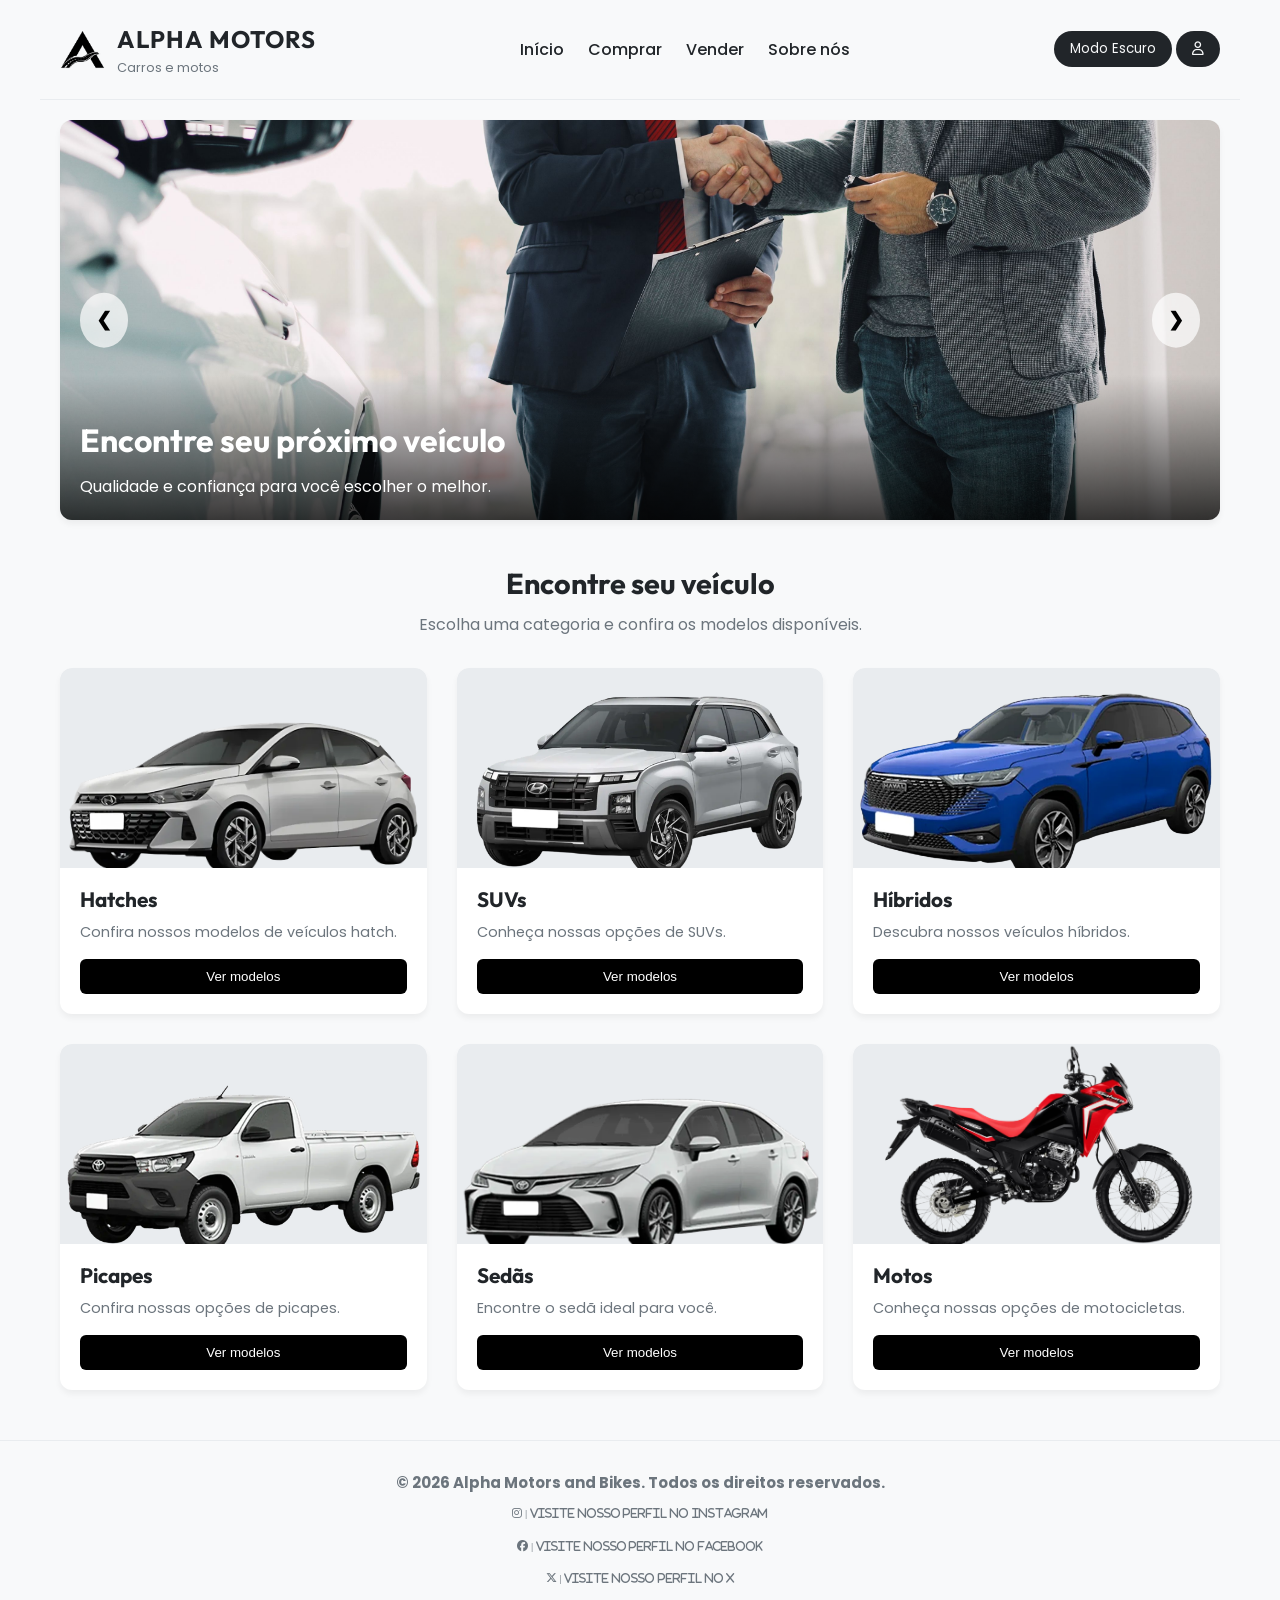
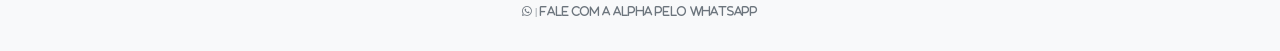
<file: index.html>
<!doctype html>
<html lang="pt-BR">
  <head>
    <meta charset="UTF-8" />
    <meta name="viewport" content="width=device-width, initial-scale=1.0" />

    <title>Alpha | Motors and Bikes</title>

    <link rel="icon" type="image/x-icon" href="assets/LOGO_AMB-04.png" />

    <link rel="preconnect" href="https://fonts.googleapis.com" />
    <link rel="preconnect" href="https://fonts.gstatic.com" crossorigin />
    <link
      href="https://fonts.googleapis.com/css2?family=Outfit:wght@400;500;700&family=Poppins:wght@400;500;600;700&display=swap"
      rel="stylesheet"
    />

    <link
      rel="stylesheet"
      href="https://cdnjs.cloudflare.com/ajax/libs/font-awesome/6.4.0/css/all.min.css"
    />

    <link rel="stylesheet" href="css/style.css" />
  </head>

  <body>
    <header>
      <div class="logo">
        <img
          src="assets/LOGO_AMB-01.png"
          alt="Logo Alpha Motors"
          class="logo-img"
        />

        <div class="logo-titulo">
          <h2>Alpha Motors</h2>
          <p>Carros e motos</p>
        </div>
      </div>

      <nav class="menu">
        <ul class="lista">
          <li><a href="index.html" class="secoes">Início</a></li>
          <li><a href="#comprar" class="secoes">Comprar</a></li>
          <li><a href="venda.html" class="secoes">Vender</a></li>
          <li><a href="#rodape" class="secoes">Sobre nós</a></li>
        </ul>
      </nav>

      <div class="btn-area">
        <button id="btn-dark">Modo Escuro</button>
        <a href="auth.html">
          <button>
            <i class="fa-regular fa-user"></i>
          </button>
        </a>
      </div>
    </header>

    <main>
      <section class="banners">
        <div class="slide">
          <img
            src="assets/compra.jpg"
            alt="Banner principal"
            class="banner-fotos"
          />

          <div class="conteudo">
            <h1 class="titulo-banner">Encontre seu próximo veículo</h1>
            <p>Qualidade e confiança para você escolher o melhor.</p>
          </div>
        </div>

        <div class="slide2">
          <img
            src="assets/venda.png"
            alt="Segundo banner"
            class="banner-fotos"
          />

          <div class="conteudo">
            <h1 class="titulo-banner">Seu próximo veículo está aqui</h1>
            <p>Confira nossas categorias e encontre seu modelo ideal.</p>
          </div>
        </div>

        <a class="anterior" onclick="mudarSlide(-1)">&#10094;</a>
        <a class="proximo" onclick="mudarSlide(1)">&#10095;</a>
      </section>

      <section id="comprar">
        <div class="carrosTitulos">
          <h2>Encontre seu veículo</h2>
          <p>Escolha uma categoria e confira os modelos disponíveis.</p>
        </div>

        <div class="carros">
          <div class="card">
            <img
              src="assets/carros/hb20.png"
              alt="Hatches"
              class="img-carros"
            />
            <h3>Hatches</h3>
            <p>Confira nossos modelos de veículos hatch.</p>
            <button><a href="hatches.html">Ver modelos</a></button>
          </div>

          <div class="card">
            <img src="assets/carros/creta.png" alt="SUVs" class="img-carros" />
            <h3>SUVs</h3>
            <p>Conheça nossas opções de SUVs.</p>
            <button><a href="suv.html">Ver modelos</a></button>
          </div>

          <div class="card">
            <img src="assets/carros/h6.png" alt="Híbridos" class="img-carros" />
            <h3>Híbridos</h3>
            <p>Descubra nossos veículos híbridos.</p>
            <button><a href="hib.html">Ver modelos</a></button>
          </div>

          <div class="card">
            <img
              src="assets/carros/hilux.png"
              alt="Picapes"
              class="img-carros"
            />
            <h3>Picapes</h3>
            <p>Confira nossas opções de picapes.</p>
            <button><a href="picap.html">Ver modelos</a></button>
          </div>

          <div class="card">
            <img
              src="assets/carros/corolla.png"
              alt="Sedãs"
              class="img-carros"
            />
            <h3>Sedãs</h3>
            <p>Encontre o sedã ideal para você.</p>
            <button><a href="seda.html">Ver modelos</a></button>
          </div>

          <div class="card">
            <img
              src="assets/moto/sahara300.png"
              alt="Motos"
              class="img-carros"
            />
            <h3>Motos</h3>
            <p>Conheça nossas opções de motocicletas.</p>
            <button><a href="motos.html">Ver modelos</a></button>
          </div>
        </div>
      </section>
    </main>

    <footer class="rodapé" id="rodape">
      <p class="title-rodape">
        &copy; 2026 Alpha Motors and Bikes. Todos os direitos reservados.
      </p>
      <div class="redes-sociais">
        <a href="https://www.instagram.com/alpha_motors_bikes/" target="_blank"
          ><i class="fa-brands fa-instagram links-rodape">
            | Visite nosso perfil no Instagram</i
          ></a
        >
        <a
          href="https://www.facebook.com/profile.php?id=100089168091187"
          target="_blank"
          ><i class="fa-brands fa-facebook links-rodape">
            | Visite nosso perfil no Facebook</i
          ></a
        >
        <a href="https://twitter.com/AlphaMotorsB" target="_blank"
          ><i class="fa-brands fa-x-twitter links-rodape">
            | Visite nosso perfil no X</i
          ></a
        >
        <a href="https://wa.me/551128833666" target="_blank"
          ><i class="fa-brands fa-whatsapp links-rodape">
            | Fale com a Alpha pelo WhatsApp</i
          ></a
        >
      </div>
    </footer>

    <script src="js/index.js"></script>
  </body>
</html>
</file>
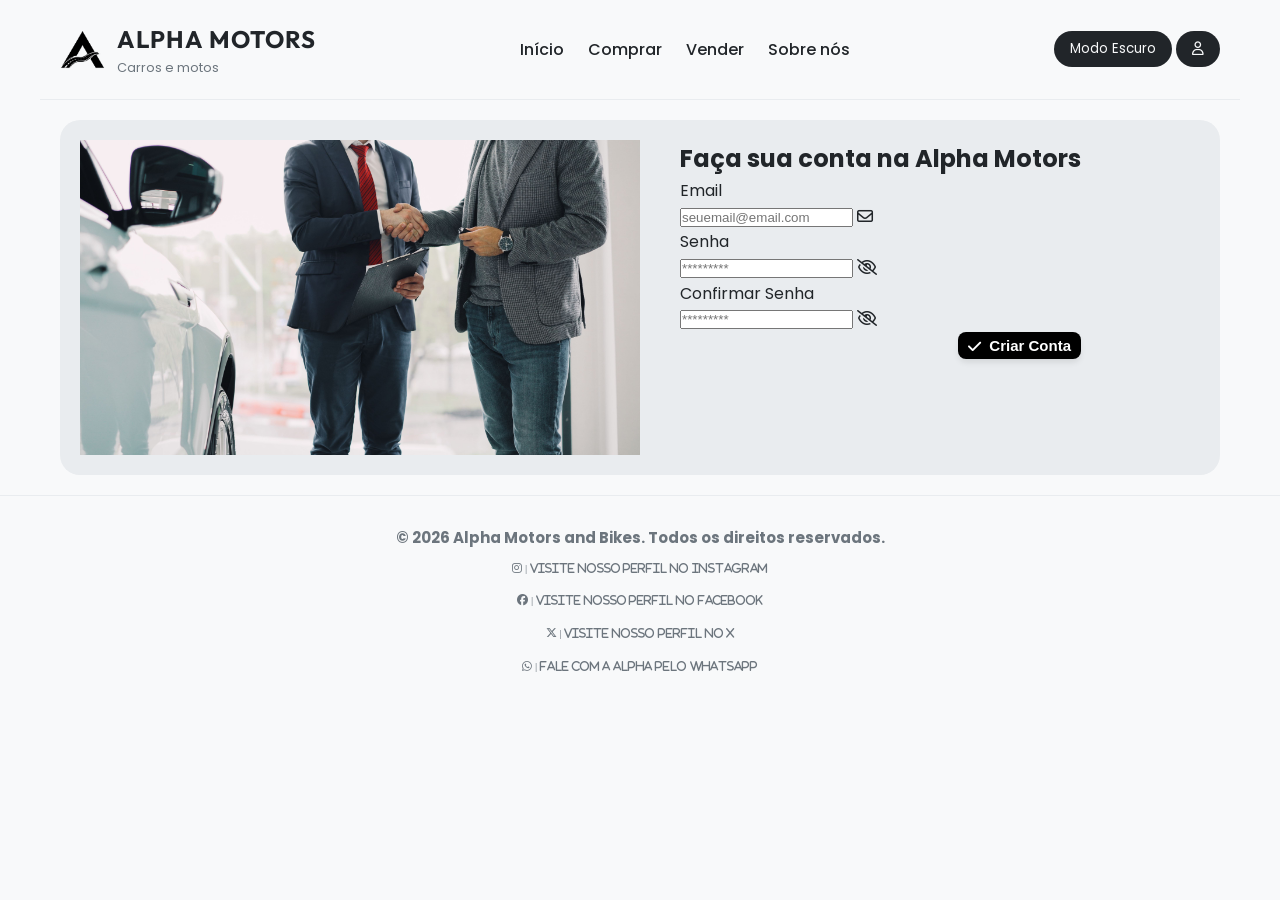
<file: auth.html>
<!doctype html>
<html lang="pt-BR">
  <head>
    <meta charset="UTF-8" />
    <meta name="viewport" content="width=device-width, initial-scale=1.0" />

    <title>Alpha | Motors and Bikes</title>

    <link rel="icon" type="image/x-icon" href="assets/LOGO_AMB-04.png" />

    <link rel="preconnect" href="https://fonts.googleapis.com" />
    <link rel="preconnect" href="https://fonts.gstatic.com" crossorigin />
    <link
      href="https://fonts.googleapis.com/css2?family=Outfit:wght@400;500;700&family=Poppins:wght@400;500;600;700&display=swap"
      rel="stylesheet"
    />

    <link
      rel="stylesheet"
      href="https://cdnjs.cloudflare.com/ajax/libs/font-awesome/6.4.0/css/all.min.css"
    />

    <link rel="stylesheet" href="css/style.css" />
  </head>
  <body>
    <header>
      <div class="logo">
        <img
          src="assets/LOGO_AMB-01.png"
          alt="Logo Alpha Motors"
          class="logo-img"
        />

        <div class="logo-titulo">
          <h2>Alpha Motors</h2>
          <p>Carros e motos</p>
        </div>
      </div>

      <nav class="menu">
        <ul class="lista">
          <li><a href="index.html" class="secoes">Início</a></li>
          <li><a href="#comprar" class="secoes">Comprar</a></li>
          <li><a href="venda.html" class="secoes">Vender</a></li>
          <li><a href="#rodape" class="secoes">Sobre nós</a></li>
        </ul>
      </nav>

      <div class="btn-area">
        <button id="btn-dark">Modo Escuro</button>
        <button><i class="fa-regular fa-user"></i></button>
      </div>
    </header>

    <main>
      <section>
        <div class="auth-section">
          <img
            src="assets/compra.jpg"
            alt="Imagem Ilustrativa"
            class="auth-foto"
          />
          <div class="input-section">
            <h2>Faça sua conta na Alpha Motors</h2>

            <div class="input-box">
              <label for="email" class="form-label">Email</label>
              <div class="input-field">
                <input
                  type="email"
                  name="email"
                  id="email"
                  class="form-input"
                  placeholder="seuemail@email.com"
                />
                <i class="fa-regular fa-envelope"></i>
              </div>
            </div>

            <div class="input-box">
              <label for="senha" class="form-label">Senha</label>
              <div class="input-field">
                <input
                  type="password"
                  name="senha"
                  id="senha"
                  class="form-input"
                  placeholder="*********"
                />
                <i class="fa-regular fa-eye-slash password-icon"></i>
              </div>
            </div>

            <div class="input-box">
              <label for="confirmar-senha" class="form-label"
                >Confirmar Senha</label
              >
              <div class="input-field">
                <input
                  type="password"
                  name="confirmar-senha"
                  id="confirmar-senha"
                  class="form-input"
                  placeholder="*********"
                />
                <i class="fa-regular fa-eye-slash password-icon"></i>
              </div>
            </div>

            <div class="btn-submit">
              <button type="button" class="btn-default">
                <i class="fa-solid fa-check"></i> Criar Conta
              </button>
            </div>
          </div>
        </div>
      </section>
    </main>

    <footer class="rodapé" id="rodape">
      <p class="title-rodape">
        &copy; 2026 Alpha Motors and Bikes. Todos os direitos reservados.
      </p>
      <div class="redes-sociais">
        <a href="https://www.instagram.com/alpha_motors_bikes/" target="_blank"
          ><i class="fa-brands fa-instagram links-rodape">
            | Visite nosso perfil no Instagram</i
          ></a
        >
        <a
          href="https://www.facebook.com/profile.php?id=100089168091187"
          target="_blank"
          ><i class="fa-brands fa-facebook links-rodape">
            | Visite nosso perfil no Facebook</i
          ></a
        >
        <a href="https://twitter.com/AlphaMotorsB" target="_blank"
          ><i class="fa-brands fa-x-twitter links-rodape">
            | Visite nosso perfil no X</i
          ></a
        >
        <a href="https://wa.me/551128833666" target="_blank"
          ><i class="fa-brands fa-whatsapp links-rodape">
            | Fale com a Alpha pelo WhatsApp</i
          ></a
        >
      </div>
    </footer>

    <script src="js/auth.js"></script>
  </body>
</html>
</file>
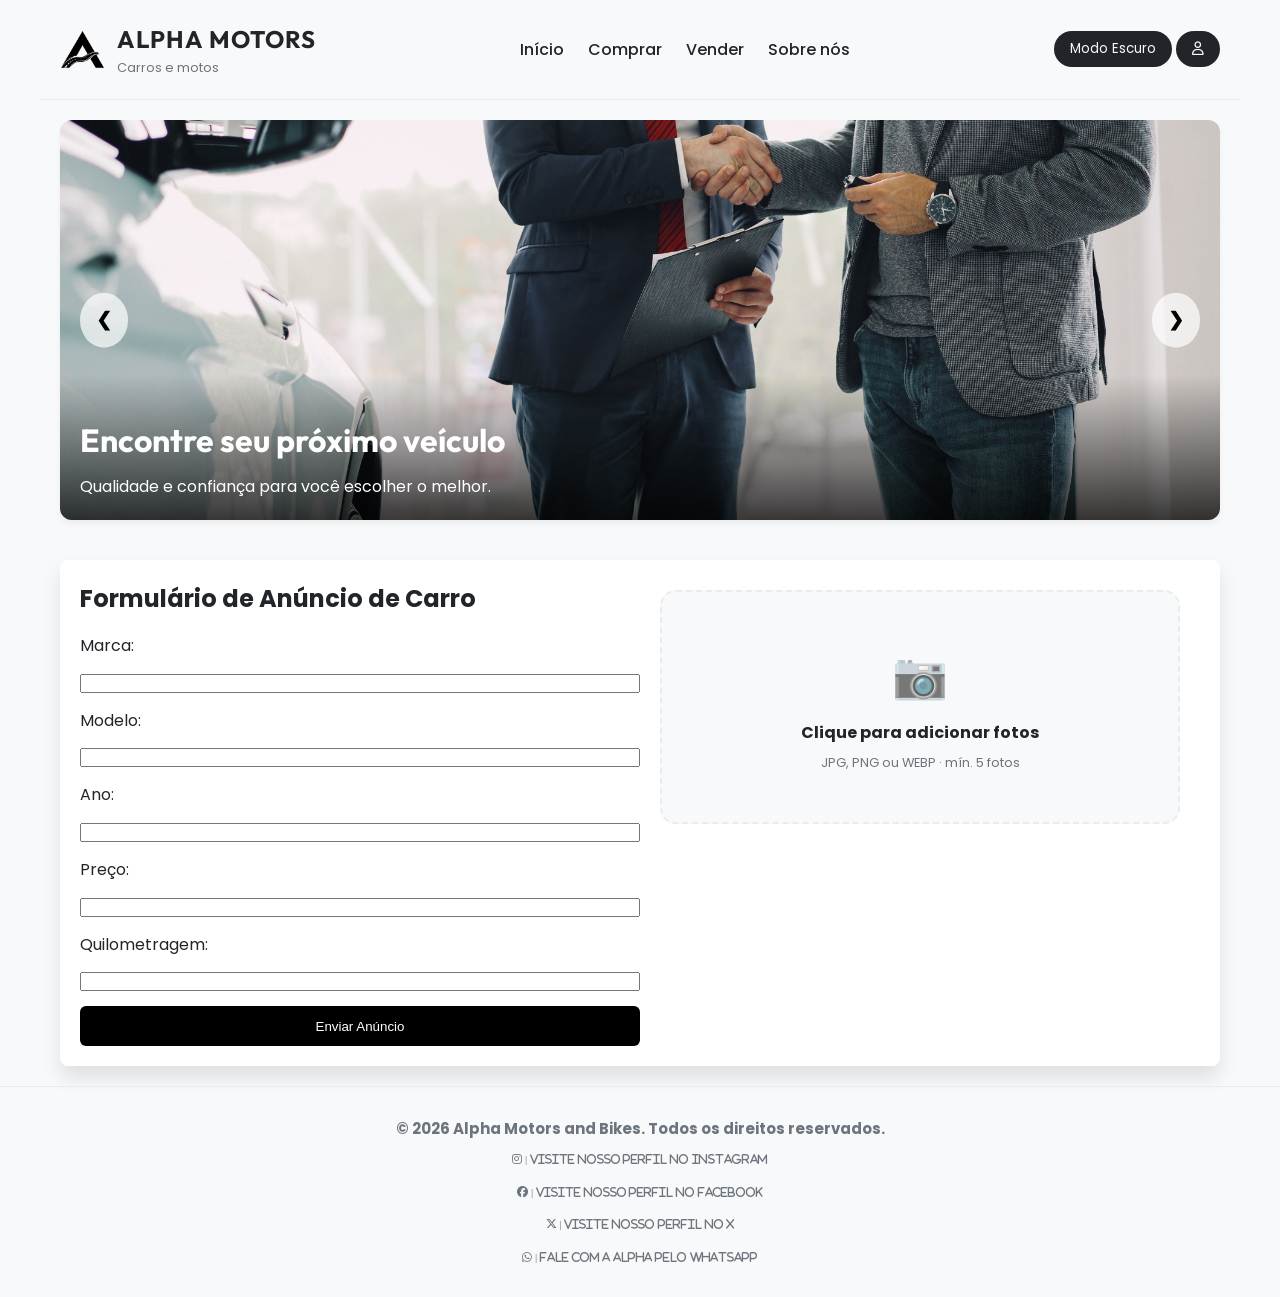
<file: formcarro.html>
<!doctype html>
<html lang="pt-BR">
  <head>
    <meta charset="UTF-8" />
    <meta name="viewport" content="width=device-width, initial-scale=1.0" />

    <title>Alpha | Motors and Bikes</title>

    <link rel="icon" type="image/x-icon" href="assets/LOGO_AMB-04.png" />

    <link rel="preconnect" href="https://fonts.googleapis.com" />
    <link rel="preconnect" href="https://fonts.gstatic.com" crossorigin />
    <link
      href="https://fonts.googleapis.com/css2?family=Outfit:wght@400;500;700&family=Poppins:wght@400;500;600;700&display=swap"
      rel="stylesheet"
    />

    <link
      rel="stylesheet"
      href="https://cdnjs.cloudflare.com/ajax/libs/font-awesome/6.4.0/css/all.min.css"
    />

    <link rel="stylesheet" href="css/forms.css" />
  </head>

  <body>
    <header>
      <div class="logo">
        <img
          src="assets/LOGO_AMB-01.png"
          alt="Logo Alpha Motors"
          class="logo-img"
        />

        <div class="logo-titulo">
          <h2>Alpha Motors</h2>
          <p>Carros e motos</p>
        </div>
      </div>

      <nav class="menu">
        <ul class="lista">
          <li><a href="index.html" class="secoes">Início</a></li>
          <li><a href="index.html" class="secoes">Comprar</a></li>
          <li><a href="venda.html" class="secoes">Vender</a></li>
          <li><a href="#rodape" class="secoes">Sobre nós</a></li>
        </ul>
      </nav>

      <div class="btn-area">
        <button id="btn-dark">Modo Escuro</button>
        <button><i class="fa-regular fa-user"></i></button>
      </div>
    </header>

    <main>
      <section class="banners">
        <div class="slide">
          <img
            src="assets/compra.jpg"
            alt="Banner principal"
            class="banner-fotos"
          />

          <div class="conteudo">
            <h1 class="titulo-banner">Encontre seu próximo veículo</h1>
            <p>Qualidade e confiança para você escolher o melhor.</p>
          </div>
        </div>

        <div class="slide2">
          <img
            src="assets/venda.png"
            alt="Segundo banner"
            class="banner-fotos"
          />

          <div class="conteudo">
            <h1 class="titulo-banner">Seu próximo veículo está aqui</h1>
            <p>Confira nossas categorias e encontre seu modelo ideal.</p>
          </div>
        </div>

        <a class="anterior" onclick="mudarSlide(-1)">&#10094;</a>
        <a class="proximo" onclick="mudarSlide(1)">&#10095;</a>
      </section>

      <div class="form-venda">
        <div class="form-veiculo">
          <form action="#" method="POST" class="formulario">
            <h2>Formulário de Anúncio de Carro</h2>
            <label for="marca">Marca:</label>
            <input type="text" id="marca" name="marca" required />

            <label for="modelo">Modelo:</label>
            <input type="text" id="modelo" name="modelo" required />

            <label for="ano">Ano:</label>
            <input type="number" id="ano" name="ano" required />

            <label for="preco">Preço:</label>
            <input type="number" id="preco" name="preco" required />

            <label for="quilometragem">Quilometragem:</label>
            <input
              type="number"
              id="quilometragem"
              name="quilometragem"
              required
            />

            <button type="submit" class="btn-comprar">Enviar Anúncio</button>
          </form>
        </div>

        <div class="upload-div">
          <div class="upload-area">
            <input type="file" id="fotos" accept="image/*" multiple hidden />
            <label for="fotos">
              <span class="icone">📷</span>
              <p><strong>Clique para adicionar fotos</strong></p>
              <p class="dica">JPG, PNG ou WEBP · mín. 5 fotos</p>
            </label>
          </div>

          <div class="preview-grid" id="preview"></div>
        </div>
      </div>
    </main>

    <footer class="rodapé" id="rodape">
      <p class="title-rodape">
        &copy; 2026 Alpha Motors and Bikes. Todos os direitos reservados.
      </p>
      <div class="redes-sociais">
        <a href="https://www.instagram.com/alpha_motors_bikes/" target="_blank"
          ><i class="fa-brands fa-instagram links-rodape">
            | Visite nosso perfil no Instagram</i
          ></a
        >
        <a
          href="https://www.facebook.com/profile.php?id=100089168091187"
          target="_blank"
          ><i class="fa-brands fa-facebook links-rodape">
            | Visite nosso perfil no Facebook</i
          ></a
        >
        <a href="https://twitter.com/AlphaMotorsB" target="_blank"
          ><i class="fa-brands fa-x-twitter links-rodape">
            | Visite nosso perfil no X</i
          ></a
        >
        <a href="https://wa.me/551128833666" target="_blank"
          ><i class="fa-brands fa-whatsapp links-rodape">
            | Fale com a Alpha pelo WhatsApp</i
          ></a
        >
      </div>
    </footer>

    <script src="js/index.js"></script>
  </body>
</html>
</file>
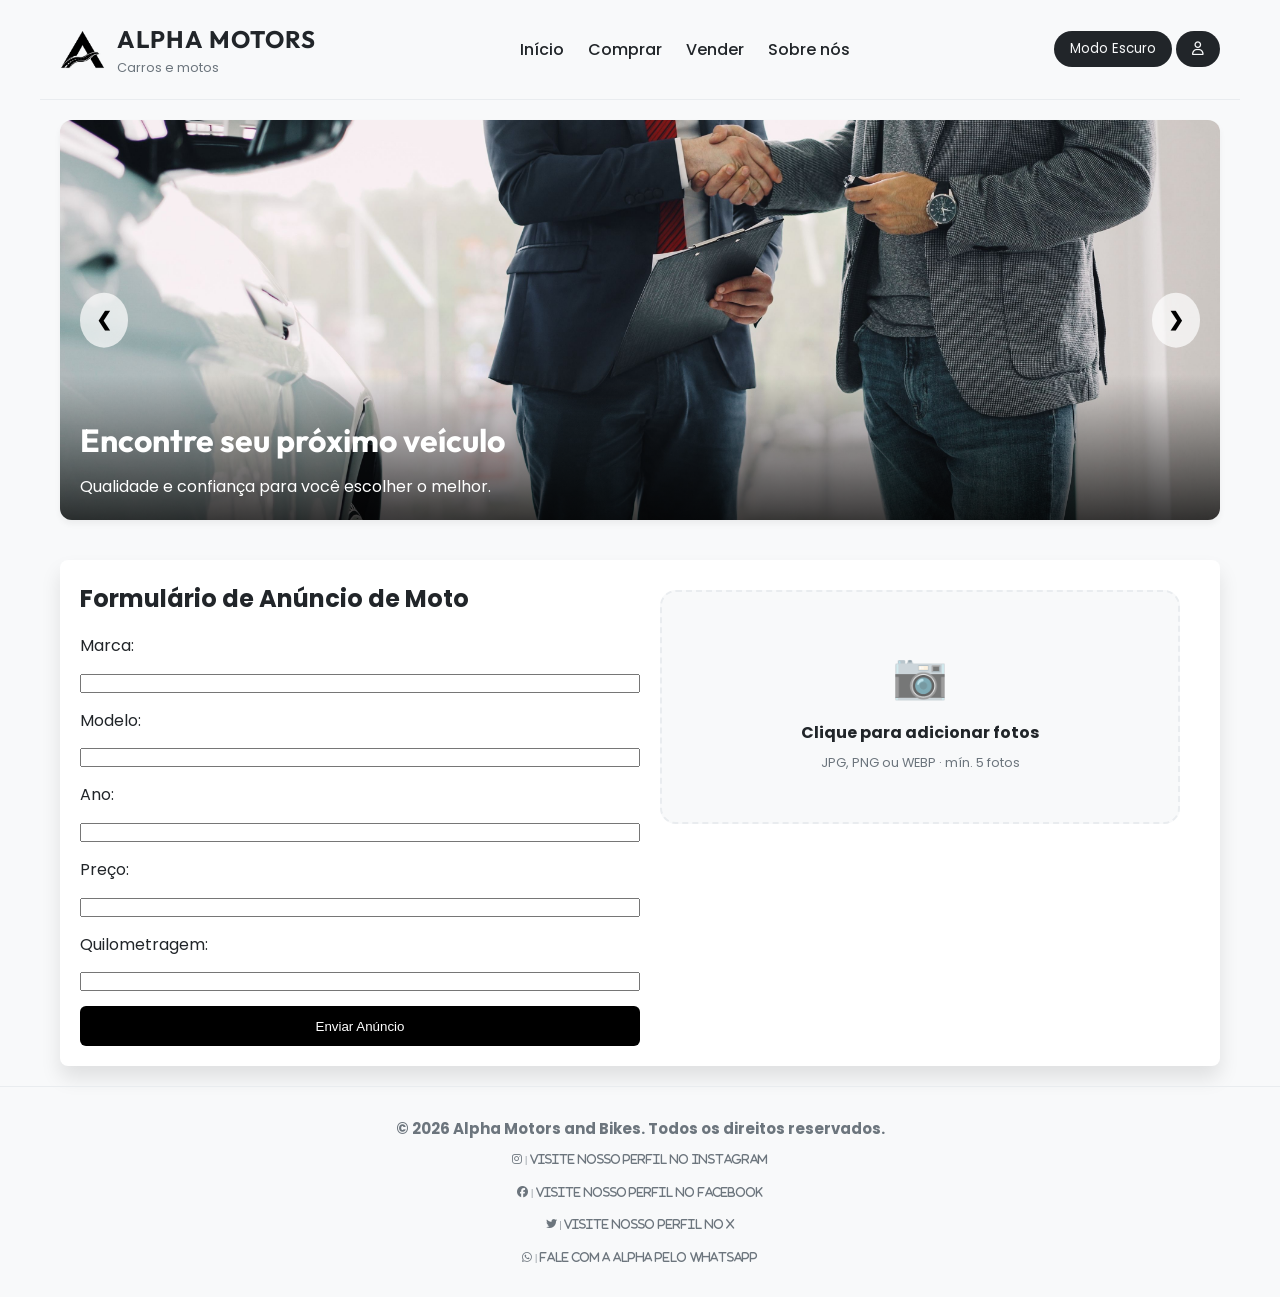
<file: formmoto.html>
<!DOCTYPE html>
<html lang="pt-BR">

<head>
    <meta charset="UTF-8">
    <meta name="viewport" content="width=device-width, initial-scale=1.0">

    <title>Alpha | Motors and Bikes</title>

    <link rel="icon" type="image/x-icon" href="assets/LOGO_AMB-04.png">
   
    <link rel="preconnect" href="https://fonts.googleapis.com">
    <link rel="preconnect" href="https://fonts.gstatic.com" crossorigin>
    <link href="https://fonts.googleapis.com/css2?family=Outfit:wght@400;500;700&family=Poppins:wght@400;500;600;700&display=swap" rel="stylesheet">

    <link rel="stylesheet" href="https://cdnjs.cloudflare.com/ajax/libs/font-awesome/6.4.0/css/all.min.css">   

    <link rel="stylesheet" href="css/forms.css">
</head>

<body>

    <header>

        <div class="logo">
            <img src="assets/LOGO_AMB-01.png" alt="Logo Alpha Motors" class="logo-img">

            <div class="logo-titulo">
                <h2>Alpha Motors</h2>
                <p>Carros e motos</p>
            </div>
        </div>

        <nav class="menu">
            <ul class="lista">
                <li><a href="index.html" class="secoes">Início</a></li>
                <li><a href="index.html#comprar" class="secoes">Comprar</a></li>
                <li><a href="venda.html" class="secoes">Vender</a></li>
                <li><a href="#rodape" class="secoes">Sobre nós</a></li>
            </ul>
        </nav>

      <div class="btn-area">
        <button id="btn-dark">Modo Escuro</button>
        <button><i class="fa-regular fa-user"></i></button>
      </div>

    </header>

    <main>

        <section class="banners">

            <div class="slide">
                <img src="assets/compra.jpg" alt="Banner principal" class="banner-fotos">

                <div class="conteudo">
                    <h1 class="titulo-banner">Encontre seu próximo veículo</h1>
                    <p>Qualidade e confiança para você escolher o melhor.</p>
                </div>
            </div>

            <div class="slide2">
                <img src="assets/venda.png" alt="Segundo banner" class="banner-fotos">

                <div class="conteudo">
                    <h1 class="titulo-banner">Seu próximo veículo está aqui</h1>
                    <p>Confira nossas categorias e encontre seu modelo ideal.</p>
                </div>
            </div>

            <a class="anterior" onclick="mudarSlide(-1)">&#10094;</a>
            <a class="proximo" onclick="mudarSlide(1)">&#10095;</a>

        </section>

            <div class="form-venda">
                <div class="form-veiculo">
                    <form action="#" method="POST" class="formulario">
                    <h2>Formulário de Anúncio de Moto</h2>
                    <label for="marca">Marca:</label>
                    <input type="text" id="marca" name="marca" required>

                    <label for="modelo">Modelo:</label>
                    <input type="text" id="modelo" name="modelo" required>

                    <label for="ano">Ano:</label>
                    <input type="number" id="ano" name="ano" required>

                    <label for="preco">Preço:</label>
                    <input type="number" id="preco" name="preco" required>

                    <label for="quilometragem">Quilometragem:</label>
                    <input type="number" id="quilometragem" name="quilometragem" required>
                    
                    <button type="submit" class="btn-comprar">Enviar Anúncio</button>
                </div>
            
                <div class="upload-div">
                    <div class="upload-area">
                        <input type="file" id="fotos" accept="image/*" multiple hidden>
                        <label for="fotos">
                            <span class="icone">📷</span>
                            <p><strong>Clique para adicionar fotos</strong></p>
                            <p class="dica">JPG, PNG ou WEBP · mín. 5 fotos</p>
                        </label>
                    </div>
                
                    <div class="preview-grid" id="preview"></div>
                </div> 
            </div>

    </main>

    <footer class="rodapé" id="rodape">
        <p class="title-rodape">&copy; 2026 Alpha Motors and Bikes. Todos os direitos reservados.</p>
        <div class="redes-sociais">
            <a href="https://www.instagram.com/alpha_motors_bikes/" target="_blank"><i class="fa-brands fa-instagram links-rodape"> | Visite nosso perfil no Instagram</i></a>
            <a href="https://www.facebook.com/profile.php?id=100089168091187" target="_blank"><i class="fa-brands fa-facebook links-rodape"> | Visite nosso perfil no Facebook</i></a>
            <a href="https://twitter.com/AlphaMotorsB" target="_blank"><i class="fa-brands fa-twitter links-rodape"> | Visite nosso perfil no X</i></a>
            <a href="https://wa.me/551128833666" target="_blank"><i class="fa-brands fa-whatsapp links-rodape"> | Fale com a Alpha pelo WhatsApp</i></a>
        </div>
    </footer>

    <script src="js/index.js"></script>

</body>
</html>
</file>
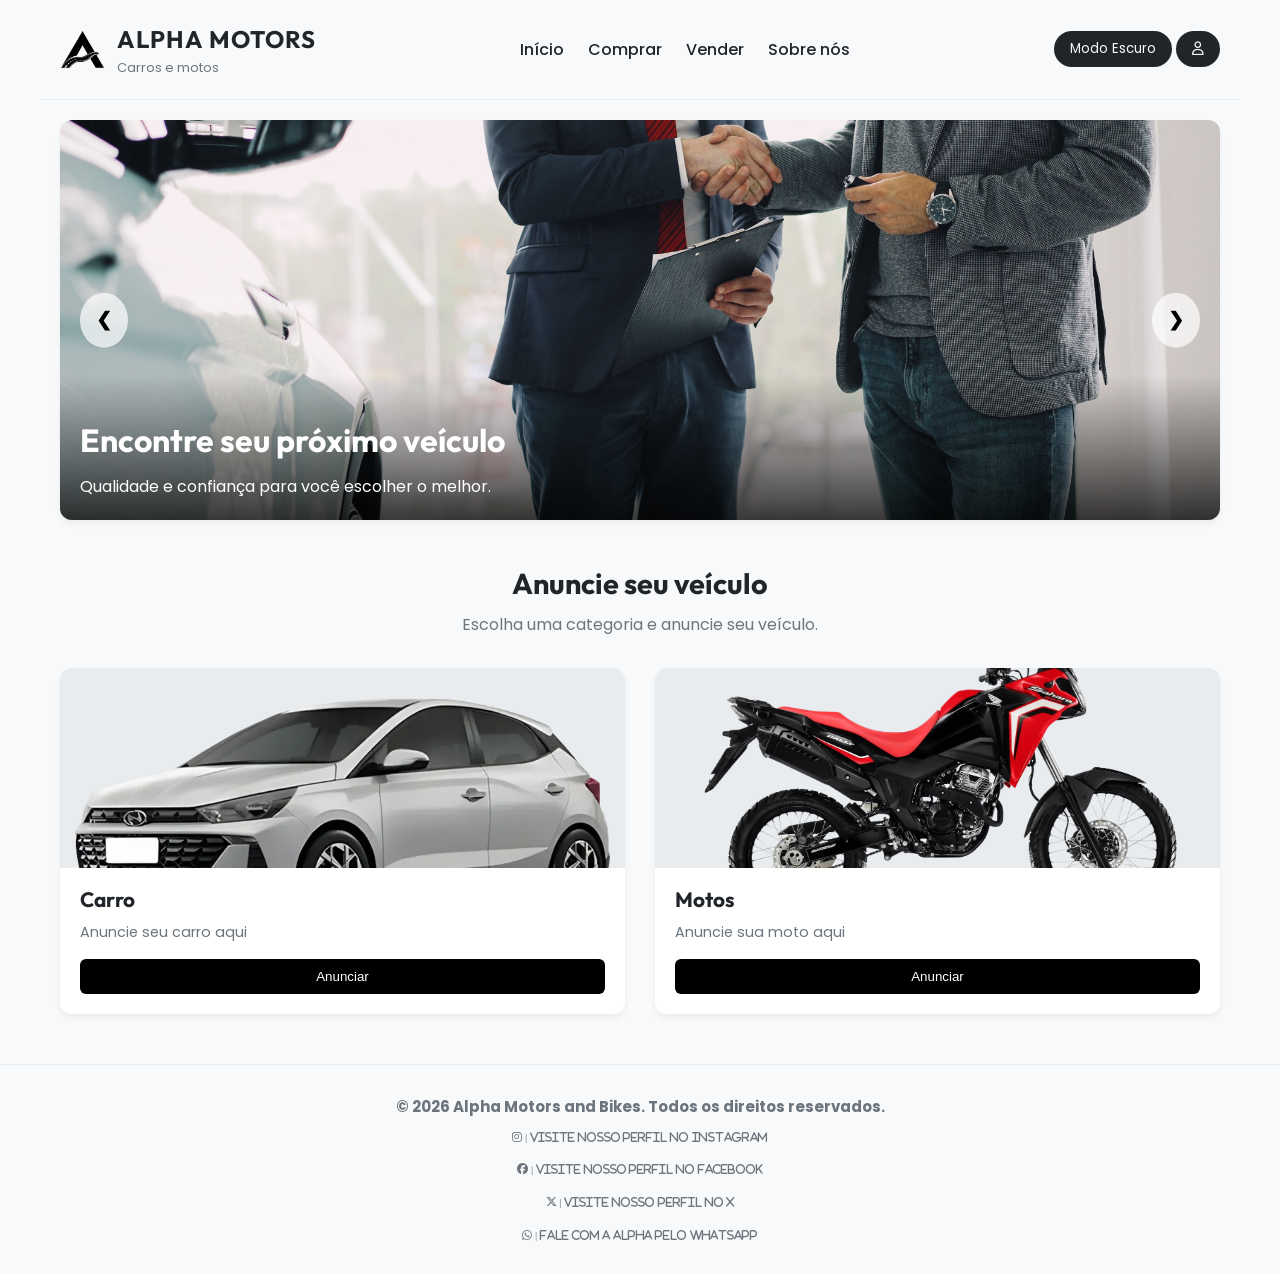
<file: venda.html>
<!doctype html>
<html lang="pt-BR">
  <head>
    <meta charset="UTF-8" />
    <meta name="viewport" content="width=device-width, initial-scale=1.0" />

    <title>Alpha | Motors and Bikes</title>

    <link rel="icon" type="image/x-icon" href="assets/LOGO_AMB-04.png" />

    <link rel="preconnect" href="https://fonts.googleapis.com" />
    <link rel="preconnect" href="https://fonts.gstatic.com" crossorigin />
    <link
      href="https://fonts.googleapis.com/css2?family=Outfit:wght@400;500;700&family=Poppins:wght@400;500;600;700&display=swap"
      rel="stylesheet"
    />

    <link
      rel="stylesheet"
      href="https://cdnjs.cloudflare.com/ajax/libs/font-awesome/6.4.0/css/all.min.css"
    />

    <link rel="stylesheet" href="css/style.css" />
  </head>

  <body>
    <header>
      <div class="logo">
        <img
          src="assets/LOGO_AMB-01.png"
          alt="Logo Alpha Motors"
          class="logo-img"
        />

        <div class="logo-titulo">
          <h2>Alpha Motors</h2>
          <p>Carros e motos</p>
        </div>
      </div>

      <nav class="menu">
        <ul class="lista">
          <li><a href="index.html" class="secoes">Início</a></li>
          <li><a href="index.html" class="secoes">Comprar</a></li>
          <li><a href="#vender" class="secoes">Vender</a></li>
          <li><a href="#rodape" class="secoes">Sobre nós</a></li>
        </ul>
      </nav>

      <div class="btn-area">
        <button id="btn-dark">Modo Escuro</button>
        <button><i class="fa-regular fa-user"></i></button>
      </div>
    </header>

    <main>
      <section class="banners">
        <div class="slide">
          <img
            src="assets/compra.jpg"
            alt="Banner principal"
            class="banner-fotos"
          />

          <div class="conteudo">
            <h1 class="titulo-banner">Encontre seu próximo veículo</h1>
            <p>Qualidade e confiança para você escolher o melhor.</p>
          </div>
        </div>

        <div class="slide2">
          <img
            src="assets/venda.png"
            alt="Segundo banner"
            class="banner-fotos"
          />

          <div class="conteudo">
            <h1 class="titulo-banner">Seu próximo veículo está aqui</h1>
            <p>Confira nossas categorias e encontre seu modelo ideal.</p>
          </div>
        </div>

        <a class="anterior" onclick="mudarSlide(-1)">&#10094;</a>
        <a class="proximo" onclick="mudarSlide(1)">&#10095;</a>
      </section>

      <section id="vender">
        <div class="carrosTitulos">
          <h2>Anuncie seu veículo</h2>
          <p>Escolha uma categoria e anuncie seu veículo.</p>
        </div>

        <div class="carros">
          <div class="card">
            <img
              src="assets/carros/hb20.png"
              alt="Hatches"
              class="img-carros"
            />
            <h3>Carro</h3>
            <p>Anuncie seu carro aqui</p>
            <button><a href="formcarro.html">Anunciar</a></button>
          </div>

          <div class="card">
            <img
              src="assets/moto/sahara300.png"
              alt="Motos"
              class="img-carros"
            />
            <h3>Motos</h3>
            <p>Anuncie sua moto aqui</p>
            <button><a href="formmoto.html">Anunciar</a></button>
          </div>
        </div>
      </section>
    </main>

    <footer class="rodapé" id="rodape">
      <p class="title-rodape">
        &copy; 2026 Alpha Motors and Bikes. Todos os direitos reservados.
      </p>
      <div class="redes-sociais">
        <a href="https://www.instagram.com/alpha_motors_bikes/" target="_blank"
          ><i class="fa-brands fa-instagram links-rodape">
            | Visite nosso perfil no Instagram</i
          ></a
        >
        <a
          href="https://www.facebook.com/profile.php?id=100089168091187"
          target="_blank"
          ><i class="fa-brands fa-facebook links-rodape">
            | Visite nosso perfil no Facebook</i
          ></a
        >
        <a href="https://twitter.com/AlphaMotorsB" target="_blank"
          ><i class="fa-brands fa-x-twitter links-rodape">
            | Visite nosso perfil no X</i
          ></a
        >
        <a href="https://wa.me/551128833666" target="_blank"
          ><i class="fa-brands fa-whatsapp links-rodape">
            | Fale com a Alpha pelo WhatsApp</i
          ></a
        >
      </div>
    </footer>

    <script src="js/index.js"></script>
  </body>
</html>
</file>
<file: css/style.css>
:root {
  --bg-primary: #f8f9fa;
  --bg-card: #ffffff;
  --text-primary: #212529;
  --text-secondary: #6c757d;
  --border-color: #e9ecef;
  --accent-color: black;
  --accent-hover: #333;
  --shadow-sm: 0 4px 6px rgba(0, 0, 0, 0.05);
  --shadow-md: 0 12px 20px rgba(0, 0, 0, 0.1);
  --transition-fast: 0.3s ease;
}

.dark-mode {
  --bg-primary: #121212;
  --bg-card: #1e1e1e;
  --text-primary: #f8f9fa;
  --text-secondary: #a0a0a0;
  --border-color: #333333;
}

* {
  margin: 0;
  padding: 0;
  box-sizing: border-box;
}

body {
  font-family: "Poppins", sans-serif;
  background-color: var(--bg-primary);
  color: var(--text-primary);
  line-height: 1.6;
  transition:
    background-color var(--transition-fast),
    color var(--transition-fast);
}

main {
  max-width: 1200px;
  margin: 0 auto;
  padding: 20px;
}

header {
  max-width: 1200px;
  margin: 0 auto;
  padding: 20px;
  display: flex;
  justify-content: space-between;
  align-items: center;
  border-bottom: 1px solid var(--border-color);
  transition: border-color var(--transition-fast);
}

.logo {
  display: flex;
  align-items: center;
  gap: 12px;
}

.logo-img {
  height: 45px;
  width: auto;
  filter: none;
  transition: filter 0.3s ease;
}

.logo-titulo h2 {
  font-family: "Outfit", sans-serif;
  font-size: 1.5rem;
  font-weight: 700;
  text-transform: uppercase;
  letter-spacing: 1px;
}

.logo-titulo p {
  font-size: 0.8rem;
  color: var(--text-secondary);
}

.menu .lista {
  display: flex;
  gap: 24px;
  list-style: none;
}

.secoes {
  text-decoration: none;
  color: var(--text-primary);
  font-weight: 500;
  transition: color var(--transition-fast);
}

.secoes:hover {
  color: var(--accent-color);
}

header button {
  background-color: var(--text-primary);
  color: var(--bg-primary);
  border: none;
  padding: 8px 16px;
  border-radius: 20px;
  font-family: "Poppins", sans-serif;
  cursor: pointer;
  transition:
    background-color var(--transition-fast),
    color var(--transition-fast);
}

.banners {
  position: relative;
  margin-bottom: 40px;
  border-radius: 12px;
  overflow: hidden;
  box-shadow: var(--shadow-sm);
}

.banner-fotos {
  width: 100%;
  height: 400px;
  object-fit: cover;
  display: block;
}

.slide,
.slide2 {
  position: relative;
}

.conteudo {
  position: absolute;
  bottom: 0;
  left: 0;
  right: 0;
  background: linear-gradient(transparent, rgba(0, 0, 0, 0.75));
  color: #ffffff;
  padding: 40px 20px 20px 20px;
}

.titulo-banner {
  font-family: "Outfit", sans-serif;
  font-size: 2rem;
  margin-bottom: 8px;
}

.anterior,
.proximo {
  position: absolute;
  top: 50%;
  transform: translateY(-50%);
  background-color: rgba(255, 255, 255, 0.7);
  color: #000000;
  padding: 12px 16px;
  text-decoration: none;
  font-weight: bold;
  font-size: 1.2rem;
  border-radius: 50%;
  cursor: pointer;
  z-index: 10;
  transition: background-color var(--transition-fast);
}

.anterior {
  left: 20px;
}
.proximo {
  right: 20px;
}

.anterior:hover,
.proximo:hover {
  background-color: rgba(255, 255, 255, 1);
}

.carrosTitulos {
  text-align: center;
  margin-bottom: 30px;
}

.carrosTitulos h2 {
  font-family: "Outfit", sans-serif;
  font-size: 1.8rem;
  margin-bottom: 6px;
}

.carrosTitulos p {
  color: var(--text-secondary);
}

.carros {
  display: grid;
  grid-template-columns: repeat(auto-fit, minmax(300px, 1fr));
  gap: 30px;
  margin-bottom: 30px;
}

.card {
  background-color: var(--bg-card);
  border-radius: 12px;
  overflow: hidden;
  box-shadow: var(--shadow-sm);
  transition:
    transform var(--transition-fast),
    box-shadow var(--transition-fast),
    background-color var(--transition-fast);
  display: flex;
  flex-direction: column;
  padding-bottom: 20px;
}

.card:hover {
  transform: translateY(-5px);
  box-shadow: var(--shadow-md);
}

.img-carros {
  width: 100%;
  height: 200px;
  object-fit: cover;
  background-color: var(--border-color);
}

.card h3 {
  font-family: "Outfit", sans-serif;
  font-size: 1.3rem;
  padding: 15px 20px 5px 20px;
}

.card p {
  color: var(--text-secondary);
  font-size: 0.9rem;
  padding: 0 20px 15px 20px;
  flex-grow: 1;
}

.card button {
  background-color: var(--accent-color);
  border: none;
  margin: 0 20px;
  border-radius: 6px;
  transition: background-color var(--transition-fast);
}

.card button:hover {
  background-color: var(--accent-hover);
}

.card button a {
  display: block;
  padding: 10px;
  color: #ffffff;
  text-decoration: none;
  font-weight: 500;
  text-align: center;
}

.rodapé {
  text-align: center;
  padding: 30px 20px;
  border-top: 1px solid var(--border-color);
  color: var(--text-secondary);
  font-size: 0.9rem;
  transition: border-color var(--transition-fast);
}

.title-rodape {
  font-size: 15px;
  font-weight: bold;
  margin-bottom: 10px;
}

.redes-sociais {
  display: flex;
  align-items: center;
  flex-wrap: wrap;
  gap: 15px;
  flex-direction: column;
  font-size: 11px;
}

.redes-sociais a {
  color: var(--text-secondary);
  text-decoration: none;
  transition: color var(--transition-fast);
}

.links-rodape:hover {
  color: var(--accent-color);
}

body.dark-mode .logo-img {
  filter: brightness(0) invert(1);
}

.paginas .carros {
  display: grid;
  grid-template-columns: repeat(4, 1fr);
  gap: 30px;
  width: 90%;
  margin: 0 auto 30px;
  text-align: center;
}

.paginas .btn-comprar {
  background-color: var(--accent-color);
  border: none;
  margin: 0 20px;
  padding: 12px;
  min-height: 40px;
  border-radius: 6px;
  color: white;
  font-weight: 500;
  cursor: pointer;
  transition: background-color var(--transition-fast);
}

.pagina-hatches .btn-comprar:hover {
  background-color: var(--accent-hover);
}

.modal-veiculo {
  display: none;
  position: fixed;
  z-index: 999;
  top: 0;
  left: 0;
  width: 100%;
  height: 100%;
  background: rgba(0, 0, 0, 0.75);
  justify-content: center;
  align-items: center;
}

.modal-conteudo {
  background: white;
  width: 600px;
  max-width: 90%;
  border-radius: 15px;
  overflow: hidden;
  position: relative;
  animation: aparecer 0.3s ease;
}

.modal-conteudo img {
  width: 100%;
  height: 260px;
  object-fit: contain;
  background: #f1f1f1;
}

.detalhes-veiculo {
  padding: 25px;
}

.detalhes-veiculo h2 {
  margin-bottom: 10px;
}

.detalhes-veiculo h3 {
  color: #168447;
  font-size: 25px;
  margin-bottom: 20px;
}

.info-veiculo {
  display: flex;
  gap: 10px;
  flex-wrap: wrap;
  margin-bottom: 20px;
}

.info-veiculo span {
  background: #eeeeee;
  padding: 8px 12px;
  border-radius: 6px;
  font-size: 13px;
}

.detalhes-veiculo p {
  color: #555;
  margin-bottom: 20px;
}

.fechar-modal {
  position: absolute;
  top: 10px;
  right: 15px;
  border: none;
  background: white;
  font-size: 28px;
  cursor: pointer;
  border-radius: 50%;
  width: 35px;
  height: 35px;
}

.botao-interesse {
  width: 100%;
  padding: 13px;
  background: rgb(0, 0, 0);
  color: rgb(69, 226, 7);
  border: none;
  border-radius: 7px;
  cursor: pointer;
  font-weight: bold;
}

.botao-interesse:hover {
  background: #272727;
}

.auth-section {
  display: flex;
  border-radius: 20px;
  gap: 40px;
  background-color: var(--border-color);
  padding: 20px;
}

.auth-foto {
  width: 50%;
}

.btn-submit {
  display: flex;
  justify-content: end;
  align-items: center;
}

.btn-default {
  background-color: #000000;
  color: #fff;
  display: flex;
  justify-content: end;
  align-items: end;
  gap: 8px;
  border: none;
  cursor: pointer;
  padding: 5px 10px;
  border-radius: 8px;
  font-weight: 600;
  font-size: 15px;
  box-shadow: 0 4px 6px -1px rgba(0, 0, 0, 0.1);
  transition: background-color 0.2s ease;
}

.btn-default:hover {
  background-color: var(--accent-hover);
}

.btn-submit {
  width: 100%;
}

@keyframes aparecer {
  from {
    opacity: 0;
    transform: scale(0.9);
  }

  to {
    opacity: 1;
    transform: scale(1);
  }
}

@media (max-width: 1024px) {
  .paginas .carros {
    grid-template-columns: repeat(2, 1fr);
    width: 100%;
  }
}

@media (max-width: 768px) {
  header {
    flex-direction: column;
    gap: 20px;
    text-align: center;
  }

  .menu .lista {
    flex-wrap: wrap;
    justify-content: center;
    gap: 15px;
  }

  .banner-fotos {
    height: 250px;
  }

  .titulo-banner {
    font-size: 1.5rem;
  }

  .anterior,
  .proximo {
    padding: 8px 12px;
    font-size: 1rem;
  }

  .paginas .carros,
  .carros {
    grid-template-columns: 1fr;
    gap: 20px;
  }

  .modal-conteudo img {
    height: 180px;
  }

  .detalhes-veiculo {
    padding: 15px;
  }

  .detalhes-veiculo h3 {
    font-size: 20px;
  }

  @media (max-width: 1024px) {
    main {
      padding: 15px;
    }

    .paginas .carros {
      grid-template-columns: repeat(2, 1fr);
      width: 100%;
      gap: 20px;
    }

    .carros {
      grid-template-columns: repeat(2, 1fr);
    }

    .auth-section {
      gap: 20px;
    }
  }

  @media (max-width: 768px) {
    header {
      flex-direction: column;
      gap: 15px;
      padding: 15px;
    }

    .logo {
      justify-content: center;
    }

    .menu {
      width: 100%;
    }

    .menu .lista {
      justify-content: center;
      flex-wrap: wrap;
      gap: 12px;
    }

    header button {
      font-size: 13px;
    }

    main {
      padding: 12px;
    }

    .banner-fotos {
      height: 250px;
    }

    .conteudo {
      padding: 25px 15px 15px;
    }

    .titulo-banner {
      font-size: 1.4rem;
    }

    .carrosTitulos h2 {
      font-size: 1.5rem;
    }

    .carros,
    .paginas .carros {
      grid-template-columns: 1fr;
      width: 100%;
      gap: 20px;
    }

    .card {
      width: 100%;
    }

    .img-carros {
      height: 220px;
    }

    .modal-conteudo {
      width: 95%;
      max-height: 90vh;
      overflow-y: auto;
    }

    .modal-conteudo img {
      height: 200px;
    }

    .detalhes-veiculo {
      padding: 15px;
    }

    .detalhes-veiculo h3 {
      font-size: 21px;
    }

    .auth-section {
      flex-direction: column;
      padding: 15px;
      gap: 20px;
    }

    .auth-foto {
      width: 100%;
      max-height: 250px;
      object-fit: cover;
    }

    .btn-submit {
      justify-content: center;
    }

    .btn-default {
      width: 100%;
      justify-content: center;
      align-items: center;
    }

    .redes-sociais {
      gap: 10px;
    }
  }

  @media (max-width: 480px) {
    .logo-img {
      height: 38px;
    }

    .logo-titulo h2 {
      font-size: 1.2rem;
    }

    .logo-titulo p {
      font-size: 0.7rem;
    }

    .menu .lista {
      gap: 10px;
    }

    .secoes {
      font-size: 13px;
    }

    .banner-fotos {
      height: 190px;
    }

    .titulo-banner {
      font-size: 1.1rem;
    }

    .conteudo p {
      font-size: 12px;
    }

    .anterior,
    .proximo {
      padding: 7px 10px;
      font-size: 14px;
    }

    .anterior {
      left: 8px;
    }

    .proximo {
      right: 8px;
    }

    .carrosTitulos h2 {
      font-size: 1.3rem;
    }

    .card h3 {
      font-size: 1.1rem;
    }

    .img-carros {
      height: 180px;
    }

    .modal-conteudo img {
      height: 160px;
    }

    .info-veiculo {
      gap: 6px;
    }

    .info-veiculo span {
      font-size: 11px;
      padding: 6px 9px;
    }

    .botao-interesse {
      font-size: 13px;
    }

    .rodapé {
      padding: 20px 10px;
    }
  }
}
</file>
<file: css/forms.css>
:root {
  --bg-primary: #f8f9fa;
  --bg-card: #ffffff;
  --text-primary: #212529;
  --text-secondary: #6c757d;
  --border-color: #e9ecef;
  --accent-color: black;
  --accent-hover: #333;
  --shadow-sm: 0 4px 6px rgba(0, 0, 0, 0.05);
  --shadow-md: 0 12px 20px rgba(0, 0, 0, 0.1);
  --transition-fast: 0.3s ease;
}

.dark-mode {
  --bg-primary: #121212;
  --bg-card: #1e1e1e;
  --text-primary: #f8f9fa;
  --text-secondary: #a0a0a0;
  --border-color: #333333;
}

* {
  margin: 0;
  padding: 0;
  box-sizing: border-box;
}

body {
  font-family: 'Poppins', sans-serif;
  background-color: var(--bg-primary);
  color: var(--text-primary);
  line-height: 1.6;
  transition: background-color var(--transition-fast), color var(--transition-fast);
}

main {
  max-width: 1200px;
  margin: 0 auto;
  padding: 20px;
}

header {
  max-width: 1200px;
  margin: 0 auto;
  padding: 20px;
  display: flex;
  justify-content: space-between;
  align-items: center;
  border-bottom: 1px solid var(--border-color);
  transition: border-color var(--transition-fast);
}

.logo {
  display: flex;
  align-items: center;
  gap: 12px;
}

.logo-img {
  height: 45px;
  width: auto;
  filter: none;
  transition: filter 0.3s ease;
}

.logo-titulo h2 {
  font-family: 'Outfit', sans-serif;
  font-size: 1.5rem;
  font-weight: 700;
  text-transform: uppercase;
  letter-spacing: 1px;
}

.logo-titulo p {
  font-size: 0.8rem;
  color: var(--text-secondary);
}

.menu .lista {
  display: flex;
  gap: 24px;
  list-style: none;
}

.secoes {
  text-decoration: none;
  color: var(--text-primary);
  font-weight: 500;
  transition: color var(--transition-fast);
}

.secoes:hover {
  color: var(--accent-color);
}

header button {
  background-color: var(--text-primary);
  color: var(--bg-primary);
  border: none;
  padding: 8px 16px;
  border-radius: 20px;
  font-family: 'Poppins', sans-serif;
  cursor: pointer;
  transition: background-color var(--transition-fast), color var(--transition-fast);
}

.banners {
  position: relative;
  margin-bottom: 40px;
  border-radius: 12px;
  overflow: hidden;
  box-shadow: var(--shadow-sm);
}

.banner-fotos {
  width: 100%;
  height: 400px;
  object-fit: cover;
  display: block;
}

.slide, .slide2 {
  position: relative;
}

.conteudo {
  position: absolute;
  bottom: 0;
  left: 0;
  right: 0;
  background: linear-gradient(transparent, rgba(0, 0, 0, 0.75));
  color: #ffffff;
  padding: 40px 20px 20px 20px;
}

.titulo-banner {
  font-family: 'Outfit', sans-serif;
  font-size: 2rem;
  margin-bottom: 8px;
}

.anterior, .proximo {
  position: absolute;
  top: 50%;
  transform: translateY(-50%);
  background-color: rgba(255, 255, 255, 0.7);
  color: #000000;
  padding: 12px 16px;
  text-decoration: none;
  font-weight: bold;
  font-size: 1.2rem;
  border-radius: 50%;
  cursor: pointer;
  z-index: 10;
  transition: background-color var(--transition-fast);
}

.anterior { left: 20px; }
.proximo { right: 20px; }

.anterior:hover, .proximo:hover {
  background-color: rgba(255, 255, 255, 1);
}

.form-venda {
  display: flex;
  flex-direction: row;
  width: 100%;
  padding: 20px;
  border-radius: 8px;
  background-color: var(--bg-card);
  box-shadow: var(--shadow-md);
}

.formulario {
  display: flex;
  flex-direction: column;
  flex-wrap: wrap;
  gap: 15px;
  width: 100%;
}

.form-veiculo {
  display: flex;
  flex-direction: column;
  gap: 15px;
  width: 50%;
}

.upload-div {
  width: 50%;
  padding: 0 20px;
}

.upload-area {
  width: 100%;
  margin-top: 10px;
}

.upload-area label {
  display: flex;
  flex-direction: column;
  align-items: center;
  justify-content: center;
  gap: 8px;
  padding: 48px 20px;
  border: 2px dashed var(--border-color);
  border-radius: 16px;
  cursor: pointer;
  transition: all 0.25s ease;
  text-align: center;
  background: var(--bg-primary);
}

.upload-area label:hover {
  border-color: var(--accent-color);
  background: var(--bg-card);
  box-shadow: var(--shadow-sm);
  transform: translateY(-2px);
}

.upload-area .icone {
  font-size: 2.8rem;
  opacity: 0.6;
}

.upload-area p {
  margin: 0;
  color: var(--text-primary);
}

.upload-area .dica {
  font-size: 0.8rem;
  color: var(--text-secondary);
}

.preview-grid {
  display: grid;
  grid-template-columns: repeat(auto-fill, minmax(110px, 1fr));
  gap: 10px;
  margin-top: 16px;
}

.preview-grid img {
  width: 100%;
  height: 110px;
  object-fit: cover;
  display: block;
}

.preview-grid button {
  position: absolute;
  top: 6px;
  right: 6px;
  background: rgba(220, 53, 69, 0.9);
  color: #fff;
  border: none;
  border-radius: 50%;
  width: 24px;
  height: 24px;
  font-size: 12px;
  line-height: 1;
  cursor: pointer;
  opacity: 0;
  transition: opacity 0.2s ease;
}

.preview-grid > div:hover button {
  opacity: 1;
}

.btn-comprar {
  background-color: var(--accent-color);
  border: none;
  padding: 12px;
  min-height: 40px;
  border-radius: 6px;
  color: white;
  font-weight: 500;
  cursor: pointer;
  transition: background-color var(--transition-fast);
}

.btn-comprar:hover {
  background-color: var(--accent-hover);
}

.rodapé {
  text-align: center;
  padding: 30px 20px;
  border-top: 1px solid var(--border-color);
  color: var(--text-secondary);
  font-size: 0.9rem;
  transition: border-color var(--transition-fast);
}

.title-rodape {
  font-size: 15px;
  font-weight: bold;
  margin-bottom: 10px;
}

.redes-sociais {
  display: flex;
  align-items: center;
  flex-wrap: wrap;
  gap: 15px;
  flex-direction: column;
  font-size: 11px;
}

.redes-sociais a {
  color: var(--text-secondary);
  text-decoration: none;
  transition: color var(--transition-fast);
}

.links-rodape:hover {
  color: var(--accent-color);
}

body.dark-mode .logo-img {
  filter: brightness(0) invert(1);
}

.paginas .carros {
  display: grid;
  grid-template-columns: repeat(4, 1fr);
  gap: 30px;
  width: 90%;
  margin: 0 auto 30px;
  text-align: center;
}

.paginas .btn-comprar {
  background-color: var(--accent-color);
  border: none;
  margin: 0 20px;
  padding: 12px;
  min-height: 40px;
  border-radius: 6px;
  color: white;
  font-weight: 500;
  cursor: pointer;
  transition: background-color var(--transition-fast);
}

.pagina-hatches .btn-comprar:hover {
  background-color: var(--accent-hover);
}

@media (max-width: 768px) {
  header {
    flex-direction: column;
    gap: 15px;
  }

  .menu .lista {
    gap: 14px;
    flex-wrap: wrap;
    justify-content: center;
  }

  .form-venda {
    flex-direction: column;
  }

  .form-veiculo {
    width: 100%;
  }

  .upload-div {
    width: 100%;
    padding: 10px 0;
  }

  .banner-fotos {
    height: 250px;
  }

  .titulo-banner {
    font-size: 1.4rem;
  }

  .paginas .carros {
    grid-template-columns: repeat(2, 1fr);
    gap: 16px;
  }
}

@media (max-width: 480px) {
  .paginas .carros {
    grid-template-columns: 1fr;
  }

  .preview-grid {
    grid-template-columns: repeat(2, 1fr);
  }

  .anterior, .proximo {
    padding: 8px 10px;
    font-size: 1rem;
  }
}
</file>
